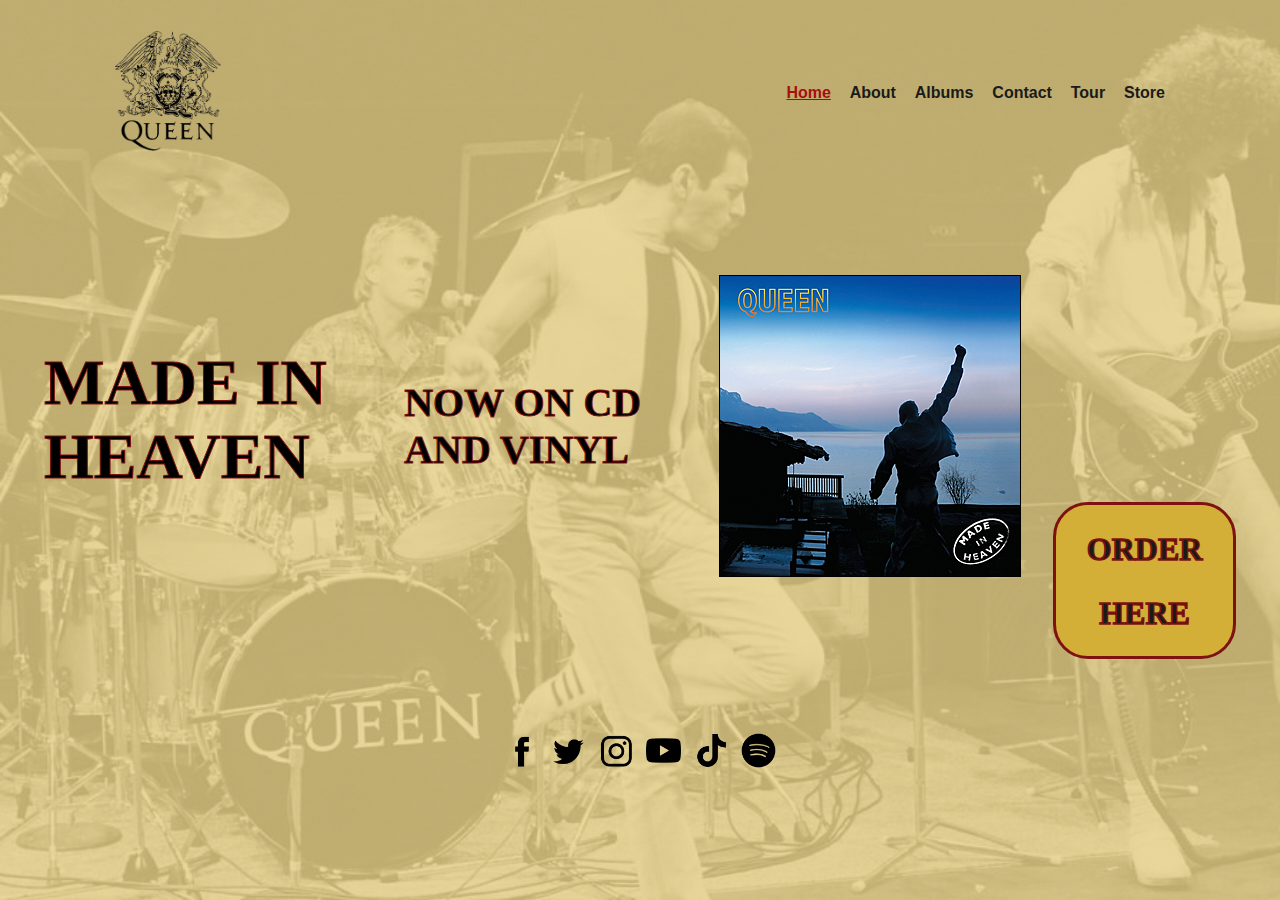
<file: index.html>
<!DOCTYPE html>
<html lang="en">

    <head>
        <meta charset="utf-8">
        <meta name="viewport" content="width=device-width, initial-scale=1">
        <title>Queen</title>
        <link rel="shortcut icon" href="images/favicon.svg">
        <link rel="stylesheet" href="styles/style.css">
        <link rel="stylesheet" href="styles/slicknav.css">
        <script src="https://code.jquery.com/jquery-3.6.0.min.js"></script>
        <script src="js/jquery.slicknav.min.js"></script>
        <script type="text/javascript">
            $(document).ready(function(){
                $('#nav_menu').slicknav({prependTo:"#mobile_menu"});
            });
        </script>
    </head>

    <body>
        <header>
            <a href="index.html"><img src="images/queenlogo.png" alt="Queen Logo"></a>
            <nav id="mobile_menu"></nav>
            <nav id="nav_menu">
                <ul>
                    <li><a href="index.html" class="current">Home</a></li>
                    <li><a href="about.html">About</a></li>
                    <li><a href="albums.html">Albums</a></li>
                    <li><a href="contact.html">Contact</a></li>
                    <li><a href="tour.html">Tour</a></li>
                    <li><a href="store.html">Store</a></li>
                </ul>
            </nav>
        </header>
        <main>
            <section>
                <article>
                    <h1>MADE IN HEAVEN</h1>
                    <h2>NOW ON CD AND VINYL</h2>
                    <img src="images/Madeinheaven.jpg" alt="" class="homeimg">
                    <a href="#" class="button">ORDER HERE</a>
                </article>
            </section>
        </main>
        <footer>
            <a href="#"><img src="images/facebookicon.png" alt=""></a>
            <a href="#"><img src="images/twittericon.png" alt=""></a>
            <a href="#"><img src="images/instagramicon.png" alt=""></a>
            <a href="#"><img src="images/youtubeicon.png" alt=""></a>
            <a href="#"><img src="images/tiktokicon.png" alt=""></a>
            <a href="#"><img src="images/spotifyicon.png" alt=""></a>
        </footer>
    </body>

</html>
</file>
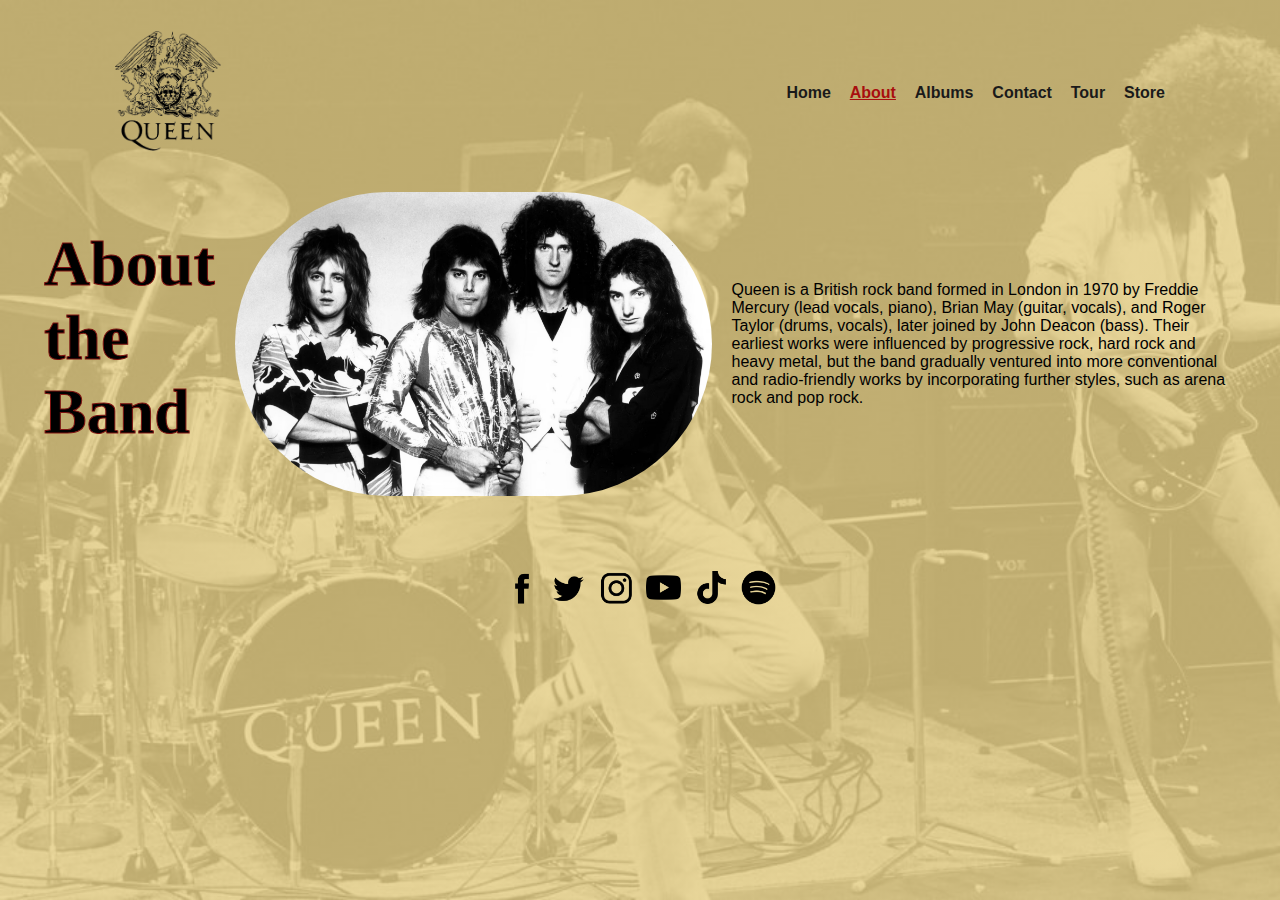
<file: about.html>
<!DOCTYPE html>
<html lang="en">

    <head>
        <meta charset="utf-8">
        <meta name="viewport" content="width=device-width, initial-scale=1">
        <title>Queen</title>
        <link rel="shortcut icon" href="images/favicon.svg">
        <link rel="stylesheet" href="styles/style.css">
        <link rel="stylesheet" href="styles/slicknav.css">
        <script src="https://code.jquery.com/jquery-3.6.0.min.js"></script>
        <script src="js/jquery.slicknav.min.js"></script>
        <script type="text/javascript">
            $(document).ready(function(){
                $('#nav_menu').slicknav({prependTo:"#mobile_menu"});
            });
        </script>
    </head>

    <body>
        <header>
            <a href="index.html"><img src="images/queenlogo.png" alt="Queen Logo"></a>
            <nav id="mobile_menu"></nav>
            <nav id="nav_menu">
                <ul>
                    <li><a href="index.html">Home</a></li>
                    <li><a href="about.html" class="current">About</a></li>
                    <li><a href="albums.html">Albums</a></li>
                    <li><a href="contact.html">Contact</a></li>
                    <li><a href="tour.html">Tour</a></li>
                    <li><a href="store.html">Store</a></li>
                </ul>
            </nav>
        </header>
        <main>
            <section>
                <article>
                    <h1>About the Band</h1>
                    <img src="images/aboutphoto.jpg" alt="" class="aboutimg">
                    <p>Queen is a British rock band formed in London in 1970 by Freddie Mercury (lead vocals, piano), Brian May (guitar, vocals), and Roger Taylor (drums, vocals), later joined by John Deacon (bass). Their earliest works were influenced by progressive rock, hard rock and heavy metal, but the band gradually ventured into more conventional and radio-friendly works by incorporating further styles, such as arena rock and pop rock. </p>
                </article>
            </section>
        </main>
        <footer>
            <a href="#"><img src="images/facebookicon.png" alt=""></a>
            <a href="#"><img src="images/twittericon.png" alt=""></a>
            <a href="#"><img src="images/instagramicon.png" alt=""></a>
            <a href="#"><img src="images/youtubeicon.png" alt=""></a>
            <a href="#"><img src="images/tiktokicon.png" alt=""></a>
            <a href="#"><img src="images/spotifyicon.png" alt=""></a>
        </footer>
    </body>

</html>
</file>
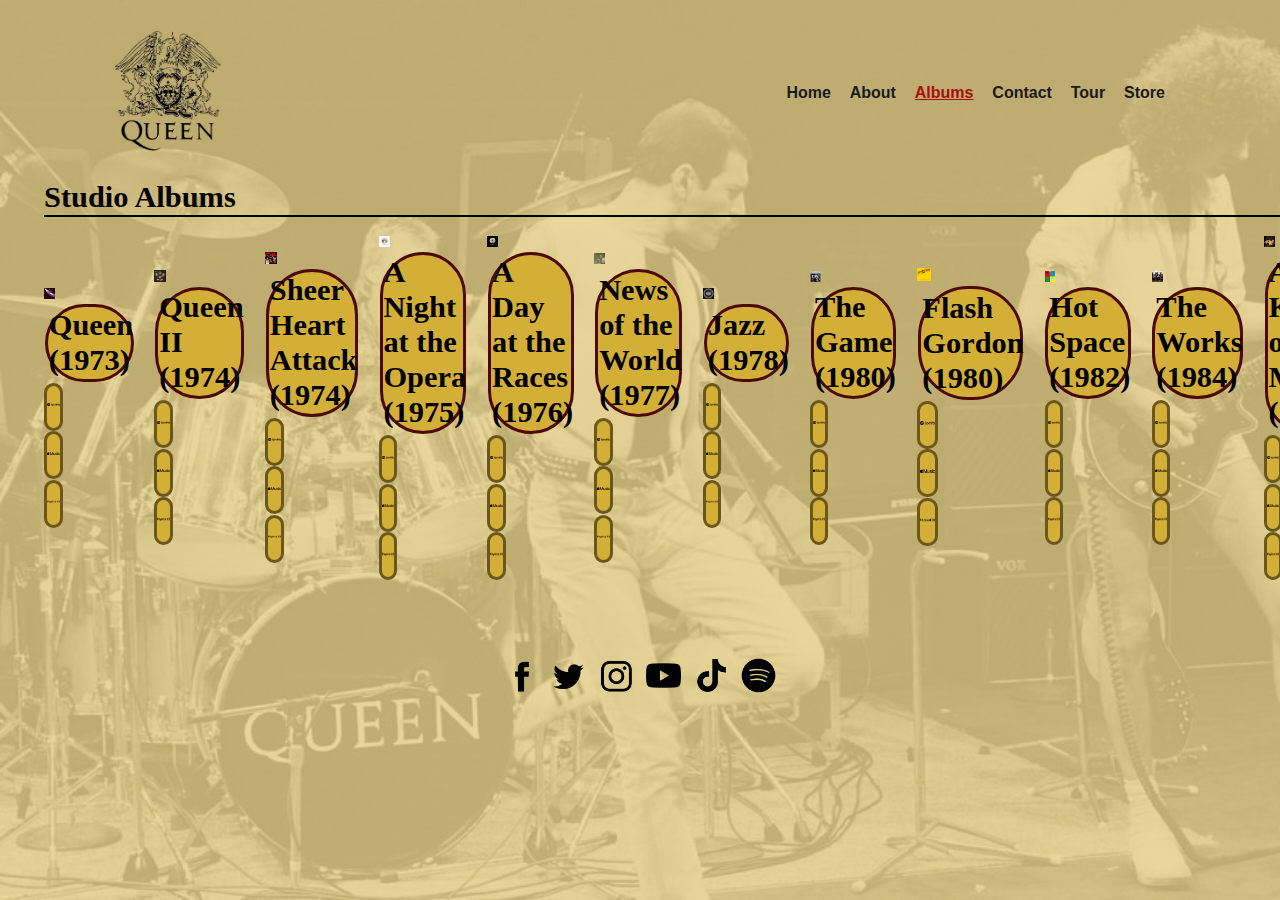
<file: albums.html>
<!DOCTYPE html>
<html lang="en">

    <head>
        <meta charset="utf-8">
        <meta name="viewport" content="width=device-width, initial-scale=1">
        <title>Queen</title>
        <link rel="shortcut icon" href="images/favicon.svg">
        <link rel="stylesheet" href="styles/style.css">
        <link rel="stylesheet" href="styles/slicknav.css">
        <script src="https://code.jquery.com/jquery-3.6.0.min.js"></script>
        <script src="js/jquery.slicknav.min.js"></script>
        <script type="text/javascript">
            $(document).ready(function(){
                $('#nav_menu').slicknav({prependTo:"#mobile_menu"});
            });
        </script>
    </head>

    <body>
        <header>
            <a href="index.html"><img src="images/queenlogo.png" alt="Queen Logo"></a>
            <nav id="mobile_menu"></nav>
            <nav id="nav_menu">
                <ul>
                    <li><a href="index.html">Home</a></li>
                    <li><a href="about.html">About</a></li>
                    <li><a href="albums.html" class="current">Albums</a></li>
                    <li><a href="contact.html">Contact</a></li>
                    <li><a href="tour.html">Tour</a></li>
                    <li><a href="store.html">Store</a></li>
                </ul>
            </nav>
        </header>
        <main>
            <section>
                <h3 class="studioalbumtxt">Studio Albums</h3>
                <hr>
                <article class="albums">
                    <div class="albumsection">
                        <img src="images/Queen_Queen.png" alt="" class="albumimg">
                        <h3 class="albumh3">Queen (1973)</h3>
                        <div class="albumbutton">
                            <a href="https://open.spotify.com/album/5SSpz2RyyEhLt5FDymT4Ph"><img src="images/spotifylogo.png" alt=""></a>
                        </div>
                        <div class="albumbutton">
                            <a href="https://music.apple.com/us/album/queen-i-2024-mix/1775566634"><img src="images/applemusiclogo.png" alt=""></a>
                        </div>
                        <div class="albumbutton">
                            <a href="#"><img src="images/physicalcdtext.png" alt=""></a>
                        </div>
                    </div>
                    
                    <div class="albumsection">
                        <img src="images/Queen_II_(album_cover).jpg" alt="" class="albumimg">
                        <h3 class="albumh3">Queen II (1974)</h3>
                        <div class="albumbutton">
                            <a href="https://open.spotify.com/album/6Cg1pPfnfFXlR1qH2H6NDL"><img src="images/spotifylogo.png" alt=""></a>
                        </div>
                        <div class="albumbutton">
                            <a href="https://music.apple.com/us/album/queen-ii/1440754724"><img src="images/applemusiclogo.png" alt=""></a>
                        </div>
                        <div class="albumbutton">
                            <a href="#"><img src="images/physicalcdtext.png" alt=""></a>
                        </div>
                    </div>

                    <div class="albumsection">
                        <img src="images/Queen_Sheer_Heart_Attack.png" alt="" class="albumimg">
                        <h3 class="albumh3">Sheer Heart Attack (1974)</h3>
                        <div class="albumbutton">
                            <a href="https://open.spotify.com/album/5CooX2xg5YibepSfjbRFNT"><img src="images/spotifylogo.png" alt=""></a>
                        </div>
                        <div class="albumbutton">
                            <a href="https://music.apple.com/us/album/sheer-heart-attack/1440657490"><img src="images/applemusiclogo.png" alt=""></a>
                        </div>
                        <div class="albumbutton">
                            <a href="#"><img src="images/physicalcdtext.png" alt=""></a>
                        </div>
                    </div>

                    <div class="albumsection">
                        <img src="images/Queen_A_Night_At_The_Opera.png" alt="" class="albumimg">
                        <h3 class="albumh3">A Night at the Opera (1975)</h3>
                        <div class="albumbutton">
                            <a href="https://open.spotify.com/album/7HVoV2lgVsmuiHsjbbUJB4"><img src="images/spotifylogo.png" alt=""></a>
                        </div>
                        <div class="albumbutton">
                            <a href="https://music.apple.com/us/album/a-night-at-the-opera/1440806041"><img src="images/applemusiclogo.png" alt=""></a>
                        </div>
                        <div class="albumbutton">
                            <a href="#"><img src="images/physicalcdtext.png" alt=""></a>
                        </div>
                    </div>

                    <div class="albumsection">
                        <img src="images/A_Day_at_the_Races_(Queen).jpg" alt="" class="albumimg">
                        <h3 class="albumh3">A Day at the Races (1976)</h3>
                        <div class="albumbutton">
                            <a href="https://open.spotify.com/album/4kmYoWtWvAIS43KwGuRb50"><img src="images/spotifylogo.png" alt=""></a>
                        </div>
                        <div class="albumbutton">
                            <a href="https://music.apple.com/us/album/a-day-at-the-races/1440805740"><img src="images/applemusiclogo.png" alt=""></a>
                        </div>
                        <div class="albumbutton">
                            <a href="#"><img src="images/physicalcdtext.png" alt=""></a>
                        </div>
                    </div>

                    <div class="albumsection">
                        <img src="images/Queen_News_Of_The_World.png" alt="" class="albumimg">
                        <h3 class="albumh3">News of the World (1977)</h3>
                        <div class="albumbutton">
                            <a href="https://open.spotify.com/album/4UyCb7lKdDqj4sSvAEh8w9"><img src="images/spotifylogo.png" alt=""></a>
                        </div>
                        <div class="albumbutton">
                            <a href="https://music.apple.com/us/album/news-of-the-world/1440646541"><img src="images/applemusiclogo.png" alt=""></a>
                        </div>
                        <div class="albumbutton">
                            <a href="#"><img src="images/physicalcdtext.png" alt=""></a>
                        </div>
                    </div>

                    <div class="albumsection">
                        <img src="images/Queen_Jazz.png" alt="" class="albumimg">
                        <h3 class="albumh3">Jazz (1978)</h3>
                        <div class="albumbutton">
                            <a href="https://open.spotify.com/album/4mbkkOGZS6inHP2di2jaqS"><img src="images/spotifylogo.png" alt=""></a>
                        </div>
                        <div class="albumbutton">
                            <a href="https://music.apple.com/us/album/jazz/1440770171"><img src="images/applemusiclogo.png" alt=""></a>
                        </div>
                        <div class="albumbutton">
                            <a href="#"><img src="images/physicalcdtext.png" alt=""></a>
                        </div>
                    </div>

                    <div class="albumsection">
                        <img src="images/Queen_The_Game.png" alt="" class="albumimg">
                        <h3 class="albumh3">The Game (1980)</h3>
                        <div class="albumbutton">
                            <a href="https://open.spotify.com/album/0JY06ZYYyah5h3IUNtj32d"><img src="images/spotifylogo.png" alt=""></a>
                        </div>
                        <div class="albumbutton">
                            <a href="https://music.apple.com/us/album/the-game/1440806692"><img src="images/applemusiclogo.png" alt=""></a>
                        </div>
                        <div class="albumbutton">
                            <a href="#"><img src="images/physicalcdtext.png" alt=""></a>
                        </div>
                    </div>

                    <div class="albumsection">
                        <img src="images/Queen_Flash_Gordon.png" alt="" class="albumimg">
                        <h3 class="albumh3">Flash Gordon (1980)</h3>
                        <div class="albumbutton">
                            <a href="https://open.spotify.com/album/0pZMBVdw7rLCklrrcxIbOy"><img src="images/spotifylogo.png" alt=""></a>
                        </div>
                        <div class="albumbutton">
                            <a href="https://music.apple.com/us/album/flash-gordon/1410128554"><img src="images/applemusiclogo.png" alt=""></a>
                        </div>
                        <div class="albumbutton">
                            <a href="#"><img src="images/physicalcdtext.png" alt=""></a>
                        </div>
                    </div>

                    <div class="albumsection">
                        <img src="images/Queen_Hot_Space.png" alt="" class="albumimg">
                        <h3 class="albumh3">Hot Space (1982)</h3>
                        <div class="albumbutton">
                            <a href="https://open.spotify.com/album/4IdoZg7qwE1VAfeqrBRuhC"><img src="images/spotifylogo.png" alt=""></a>
                        </div>
                        <div class="albumbutton">
                            <a href="https://music.apple.com/us/album/hot-space/1440810288"><img src="images/applemusiclogo.png" alt=""></a>
                        </div>
                        <div class="albumbutton">
                            <a href="#"><img src="images/physicalcdtext.png" alt=""></a>
                        </div>
                    </div>

                    <div class="albumsection">
                        <img src="images/Queen_The_Works.png" alt="" class="albumimg">
                        <h3 class="albumh3">The Works (1984)</h3>
                        <div class="albumbutton">
                            <a href="https://open.spotify.com/album/2YcZlfU3fVThUasW4hHI24"><img src="images/spotifylogo.png" alt=""></a>
                        </div>
                        <div class="albumbutton">
                            <a href="https://music.apple.com/us/album/the-works/1440763432"><img src="images/applemusiclogo.png" alt=""></a>
                        </div>
                        <div class="albumbutton">
                            <a href="#"><img src="images/physicalcdtext.png" alt=""></a>
                        </div>
                    </div>

                    <div class="albumsection">
                        <img src="images/Queen_A_Kind_Of_Magic.png" alt="" class="albumimg">
                        <h3 class="albumh3">A Kind of Magic (1986)</h3>
                        <div class="albumbutton">
                            <a href="https://open.spotify.com/album/19DjDiLPQM5kXc25vpuNn2"><img src="images/spotifylogo.png" alt=""></a>
                        </div>
                        <div class="albumbutton">
                            <a href="https://music.apple.com/us/album/a-kind-of-magic/1440783166"><img src="images/applemusiclogo.png" alt=""></a>
                        </div>
                        <div class="albumbutton">
                            <a href="#"><img src="images/physicalcdtext.png" alt=""></a>
                        </div>
                    </div>

                    <div class="albumsection">
                        <img src="images/Queen_The_Miracle.png" alt="" class="albumimg">
                        <h3 class="albumh3">The Miracle (1989)</h3>
                        <div class="albumbutton">
                            <a href="https://open.spotify.com/album/5IQU4NUxVKn0tdBpJjKCyd"><img src="images/spotifylogo.png" alt=""></a>
                        </div>
                        <div class="albumbutton">
                            <a href="https://music.apple.com/us/album/the-miracle/1440807729"><img src="images/applemusiclogo.png" alt=""></a>
                        </div>
                        <div class="albumbutton">
                            <a href="#"><img src="images/physicalcdtext.png" alt=""></a>
                        </div>
                    </div>

                    <div class="albumsection">
                        <img src="images/Queen_Innuendo.png" alt="" class="albumimg">
                        <h3 class="albumh3">Innuendo (1991)</h3>
                        <div class="albumbutton">
                            <a href="https://open.spotify.com/album/3jYy7yGNCysTHE8MKrIF1k"><img src="images/spotifylogo.png" alt=""></a>
                        </div>
                        <div class="albumbutton">
                            <a href="https://music.apple.com/us/album/innuendo/1440806201"><img src="images/applemusiclogo.png" alt=""></a>
                        </div>
                        <div class="albumbutton">
                            <a href="#"><img src="images/physicalcdtext.png" alt=""></a>
                        </div>
                    </div>
                </article>
            </section>
        </main>
        <footer>
            <a href="#"><img src="images/facebookicon.png" alt=""></a>
            <a href="#"><img src="images/twittericon.png" alt=""></a>
            <a href="#"><img src="images/instagramicon.png" alt=""></a>
            <a href="#"><img src="images/youtubeicon.png" alt=""></a>
            <a href="#"><img src="images/tiktokicon.png" alt=""></a>
            <a href="#"><img src="images/spotifyicon.png" alt=""></a>
        </footer>
    </body>

</html>
</file>
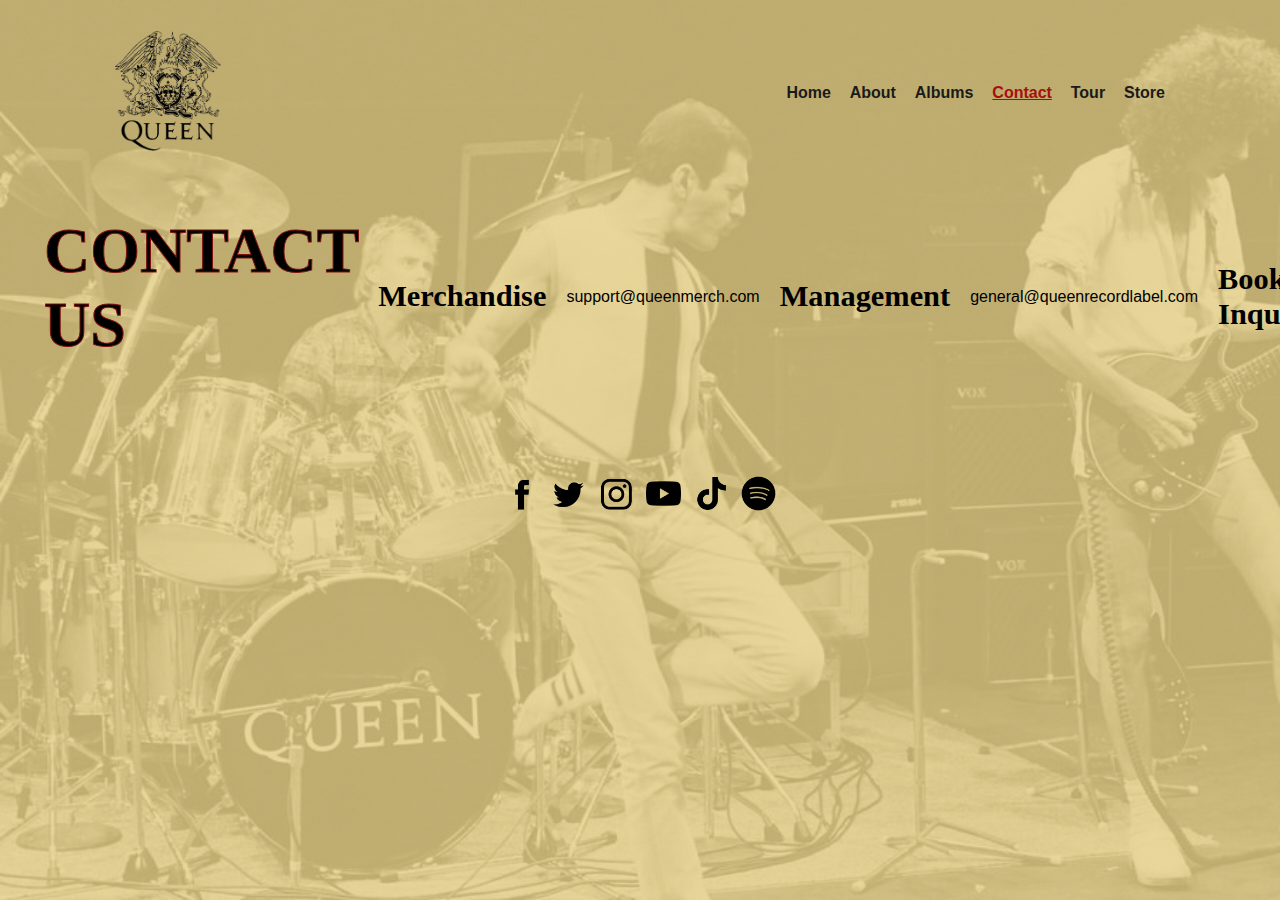
<file: contact.html>
<!DOCTYPE html>
<html lang="en">

    <head>
        <meta charset="utf-8">
        <meta name="viewport" content="width=device-width, initial-scale=1">
        <title>Queen</title>
        <link rel="shortcut icon" href="images/favicon.svg">
        <link rel="stylesheet" href="styles/style.css">
        <link rel="stylesheet" href="styles/slicknav.css">
        <script src="https://code.jquery.com/jquery-3.6.0.min.js"></script>
        <script src="js/jquery.slicknav.min.js"></script>
        <script type="text/javascript">
            $(document).ready(function(){
                $('#nav_menu').slicknav({prependTo:"#mobile_menu"});
            });
        </script>
    </head>
    
    <body>
        <header>
            <a href="index.html"><img src="images/queenlogo.png" alt="Queen Logo"></a>
            <nav id="mobile_menu"></nav>
            <nav id="nav_menu">
                <ul>
                    <li><a href="index.html">Home</a></li>
                    <li><a href="about.html">About</a></li>
                    <li><a href="albums.html">Albums</a></li>
                    <li><a href="contact.html" class="current">Contact</a></li>
                    <li><a href="tour.html">Tour</a></li>
                    <li><a href="store.html">Store</a></li>
                </ul>
            </nav>
        </header>
        <main>
            <section>
                <article>
                    <h1>CONTACT US</h1>

                    <h3>Merchandise</h3>
                    <p>support@queenmerch.com</p>

                    <h3>Management</h3>
                    <p>general@queenrecordlabel.com</p>

                    <h3>Booking Inquries</h3>
                    <p>Mr. Booker - mrbooker@touring.com</p>

                    <h3>Us</h3>
                    <p>Freddie, Brian, Roger, and John - queenband@gmail.com</p>
                </article>
            </section>
        </main>
        <footer>
            <a href="#"><img src="images/facebookicon.png" alt=""></a>
            <a href="#"><img src="images/twittericon.png" alt=""></a>
            <a href="#"><img src="images/instagramicon.png" alt=""></a>
            <a href="#"><img src="images/youtubeicon.png" alt=""></a>
            <a href="#"><img src="images/tiktokicon.png" alt=""></a>
            <a href="#"><img src="images/spotifyicon.png" alt=""></a>
        </footer>
    </body>

</html>
</file>
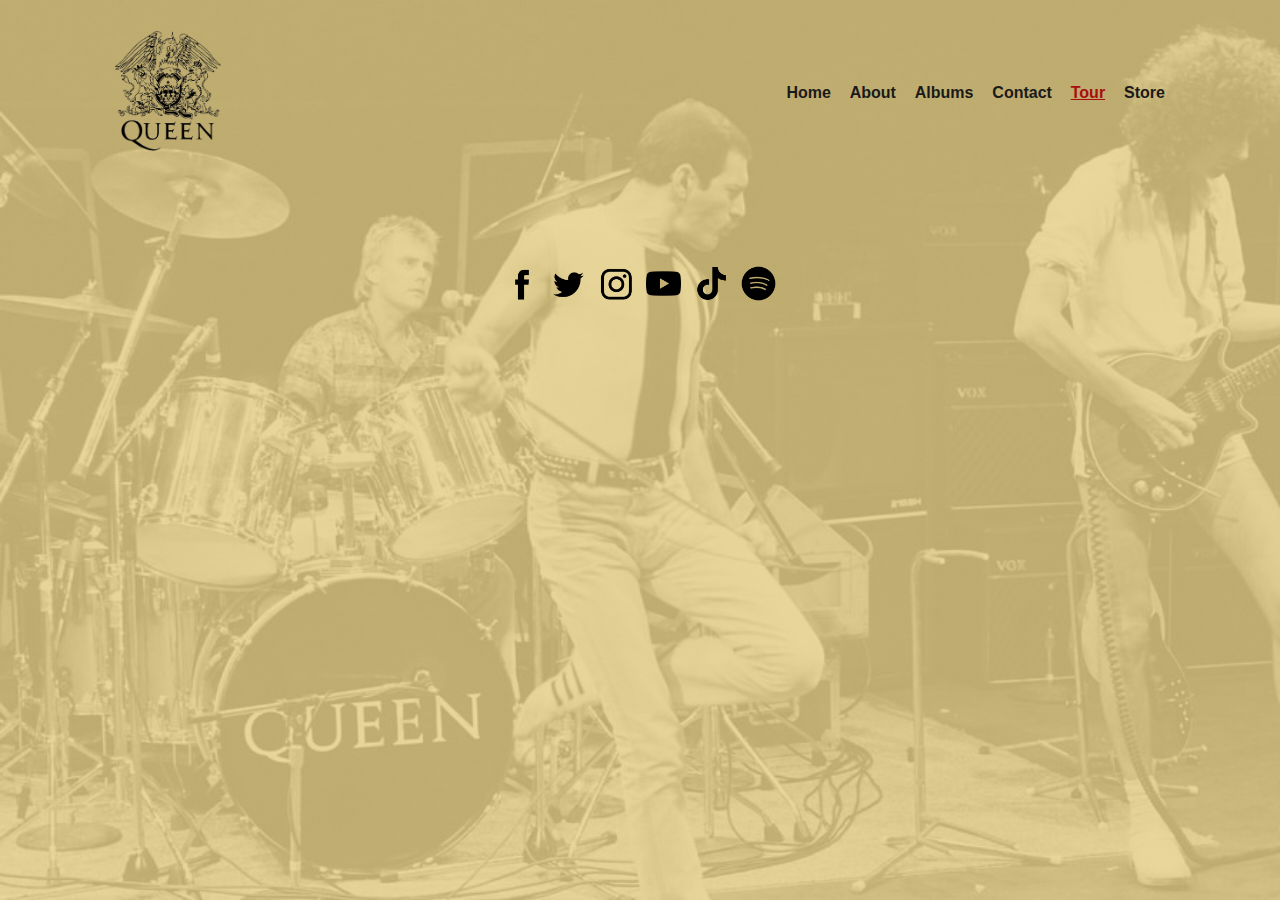
<file: tour.html>
<!DOCTYPE html>
<html lang="en">

    <head>
        <meta charset="utf-8">
        <meta name="viewport" content="width=device-width, initial-scale=1">
        <title>Queen</title>
        <link rel="shortcut icon" href="images/favicon.svg">
        <link rel="stylesheet" href="styles/style.css">
        <link rel="stylesheet" href="styles/slicknav.css">
        <script src="https://code.jquery.com/jquery-3.6.0.min.js"></script>
        <script src="js/jquery.slicknav.min.js"></script>
        <script type="text/javascript">
            $(document).ready(function(){
                $('#nav_menu').slicknav({prependTo:"#mobile_menu"});
            });
        </script>
    </head>
    
    <body>

        <header>
            <a href="index.html"><img src="images/queenlogo.png" alt="Queen Logo"></a>
            <nav id="mobile_menu"></nav>
            <nav id="nav_menu">
                <ul>
                    <li><a href="index.html">Home</a></li>
                    <li><a href="about.html">About</a></li>
                    <li><a href="albums.html">Albums</a></li>
                    <li><a href="contact.html">Contact</a></li>
                    <li><a href="tour.html" class="current">Tour</a></li>
                    <li><a href="store.html">Store</a></li>
                </ul>
            </nav>
        </header>

        <main>
            <section>
                <article>

                </article>
            </section>
            <aside>
                
            </aside>
        </main>

        <footer>
            <a href="#"><img src="images/facebookicon.png" alt=""></a>
            <a href="#"><img src="images/twittericon.png" alt=""></a>
            <a href="#"><img src="images/instagramicon.png" alt=""></a>
            <a href="#"><img src="images/youtubeicon.png" alt=""></a>
            <a href="#"><img src="images/tiktokicon.png" alt=""></a>
            <a href="#"><img src="images/spotifyicon.png" alt=""></a>
        </footer>

    </body>

</html>
</file>
<file: styles/style.css>
@charset "UTF-8";

/* the styles for the elements */
* {
	margin: 0;
	padding: 0;
}
html {
	background-image: linear-gradient(to right, rgba(212, 175, 55, 0.5) 0 100%), url("../images/queen.jpg");
	background-attachment: fixed;
	background-size: cover;
	background-position: center;
}
body {
	font-family: Verdana, Arial, Helvetica, sans-serif;
	font-size: 100%;
	width: 97%;
	margin: 0 auto;
}
a {
	font-weight: bold;
	color: #1a1a1a;
	text-decoration: none;
}
a:focus, a:hover {
	text-decoration: underline;
	transition: .4s ease;
	color: #e21d19;
}
/* the styles for the header */
header {
	display: flex;
	align-items: center;
	justify-content: center;
	padding: 2.5% 0 2% 0;
}
header img {
	max-width: 100%;
	max-height: 120px;
}
/* the styles for the navigation menu */
#nav_menu {
	flex-basis: 76%;
}
#nav_menu ul {
	display: flex;
	justify-content: flex-end;
	list-style-type: none;
	gap: 2%;
}
#nav_menu a.current {
	color: #a80e0e;
	text-decoration: underline;
}
/* the styles for the main content */
main {
	display: flex;
}
/* the styles for the section */
section {
	flex-basis: 100%;
	padding: 0 2%;
}
section h1 {
	font-size: 200%;
	padding-top: 1%;
}
section h3 {
	font-family: "Inknut Antiqua", serif;
	font-size: 190%;
}
/* the styles for the article */
article {
	padding: 1% 0;
	display: flex;
	align-items: center;
	gap: 20px;
}
article h1 {
	font-family: "Inknut Antiqua", serif;
	font-size: 400%;
	padding-top: 1%;
	margin-bottom: 2%;
	-webkit-text-stroke: 1px #7e1210;
}
article h2 {
	font-family: "Inknut Antiqua", serif;
	font-size: 250%;
	-webkit-text-stroke: 1px #7e1210;
}
article h3 {
	font-family: "Inknut Antiqua", serif;
	font-size: 190%;
}
hr {
	border: 1px solid black;
}
.button {
	font-family: "Inknut Antiqua", serif;
	display: inline-block;
	border: 3px solid #7e1210;
	line-height: 2;
	padding: 1% 2%;
	font-size: 2rem;
	text-align: center;
	border-radius: 35px;
	transition: 0.3s;
	margin-top: 26%;
	background-color: #D4AF37;
	-webkit-text-stroke: 1.5px #7e1210;
}
.button:focus, .button:hover {
	background-color: #c0c0c0;
}
.homeimg {
	float: right;
	margin: 1%;
	width: 36%;
	border: 1px solid black;
}
.aboutimg {
	width: 40%;
	border-radius: 220px;
}
.album {
	display: flex;
	flex-direction: column;
	justify-content: center;
	align-items: center;
}
.albumimg {
	padding-top: 1%;
	width: 12.5%;
}
.albumh3 {
	padding: 1%;
	margin: 1%;
	border-radius: 50px;
	border: 3px solid #4b0a09;
	background-color: #D4AF37;
}
.albumbutton {
	width: 14.05%;
	margin: .5% 0;
	text-align: center;
	border-radius: 10px;
	border: 3px solid #6A571B;
	background-color: #D4AF37;
}
.albumbutton img {
	width: 120px;
	height: 38px;
	max-width: 100%;
	object-fit: contain;
}
/* the styles for the footer */
footer {
	display: flex;
	justify-content: center;
	gap: 1%;
	padding: 5% 0 1.5% 0;
}
footer img {
	max-width: 100%;
	max-height: 35px;
}
/*  the styles for mobile menu */
#mobile_menu { 
	display: none;
}
@media only screen and (max-width: 959px) {
	section h1 {font-size: 250%;}
	section h2, aside h2 {font-size: 165%}
}
@media only screen and (max-width: 640px) {
	header {
		display: flex;
		justify-content: space-around;
		text-align: center;
	}
	article {
		display: flex;
		flex-direction: column;
	}
	article img { order: 1; }
	article a { order: 2; }
	#nav_menu {
		display: none;
	}
	#mobile_menu{
		display: block;
	}
	.slicknav_menu {
		background-color: #D4AF37 !important;
	}
}



/* 
@media only screen and (max-width: 959px) {
	section h1 {font-size: 135%;}
	section h2, aside h2 {font-size: 120%}
}
@media only screen and (max-width: 640px) {
	header img {float: none;}
	header {text-align: center;}
	section {
		display: flex;
		flex-direction: column;
		padding-right: 2.5%;
		width: 100%;
	}
	aside {
		float: none;
		padding-right: 2.5%;
		width: 100%;
	}
	article img {max-width: 30%}
	#nav_menu {
		display: none;
	}
	#mobile_menu{
		display: block;
	}
	.slicknav_menu {
		background-color: #d9b99b !important;
	}
}
@media only screen and (max-width: 420px) {
	body { font-size: 90%; }
}
 */
/*

@media only screen and (max-width: 640px) {
	header {
		display: flex;
		justify-content: space-around;
		text-align: center;
	}
	main {
		flex-direction: column;
	}
	article { order: 2; }
	.button { order: 1; }
	#nav_menu {
		display: none;
	}
	#mobile_menu{
		display: block;
	}
	.slicknav_menu {
		background-color: #D4AF37 !important;
	}
}




@media only screen and (max-width: 959px) {
	section h1 {font-size: 400%;}
	section h2, aside h2 {font-size: 250%}
}
@media only screen and (max-width: 640px) {
	header {text-align: center;}
	section {
		display: flex;
		flex-direction: column;
		padding-right: 2.5%;
		width: 100%;
	}
	aside {
		float: none;
		padding-right: 2.5%;
		width: 100%;
	}
	article img {max-width: 30%}
	#nav_menu {
		display: none;
	}
	#mobile_menu{
		display: block;
	}
	.slicknav_menu {
		background-color: #D4AF37 !important;
	}
}
@media only screen and (max-width: 420px) {
	body { font-size: 90%; }
}
</file>
